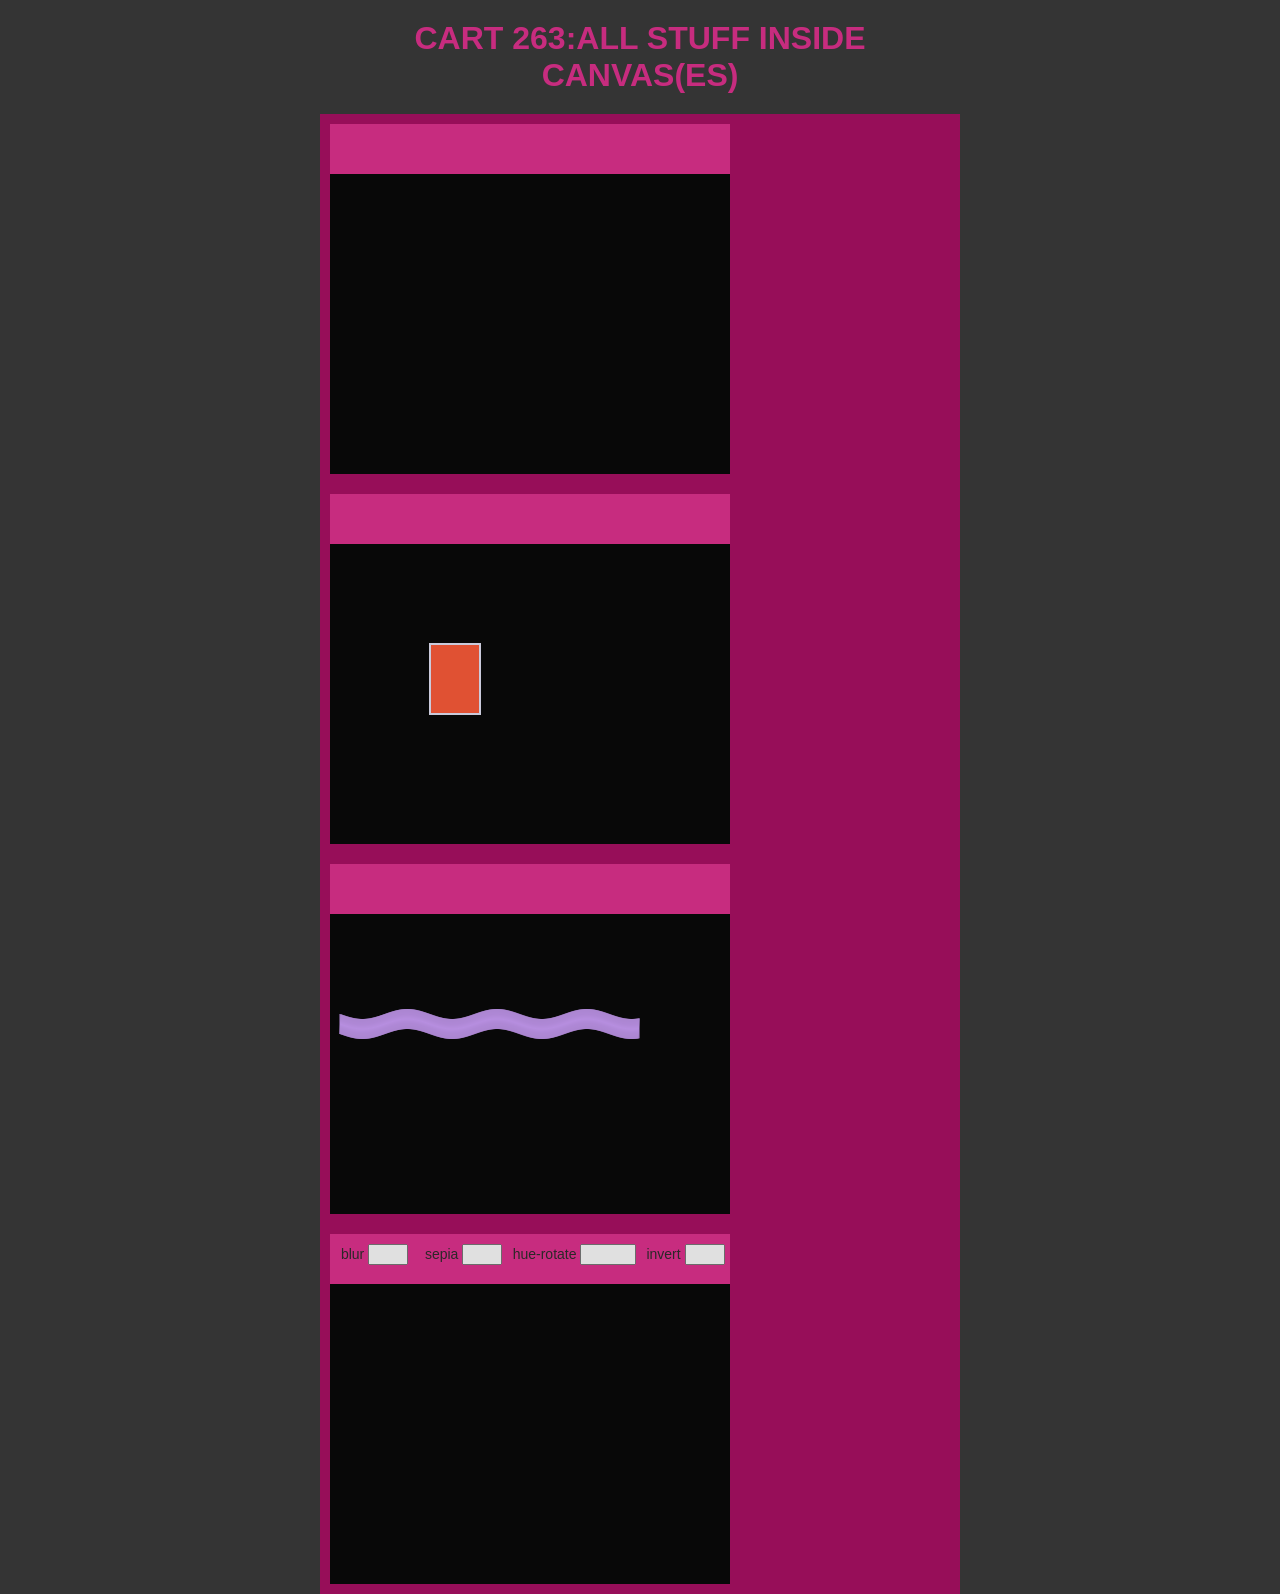
<file: TASKS/CART263-TASK-6/CART263-TASK-6/index.html>
<!DOCTYPE html>
<htmL>

<head>
    <title> CART 263: ALL STUFF INSIDE THE CANVAS</title>
    <!-- link to css-->
    <link rel="stylesheet" href="css/all_stuff.css">
    <!-- link to main script-->
    <script src="js/VideoObj.js"></script>
    <script src="js/FreeStyleObj.js"></script>
    <script src="js/RectangularObj.js"></script>
    <script src="js/CircularObj.js"></script>
    <script src="js/DrawingBoard.js"></script>
    <script src="js/start.js"></script>
</head>

<body>
    <h1> CART 263:ALL STUFF INSIDE CANVAS(ES) </h1>
    <video id="video-birds" src="videos/b1_s.mov" autoplay="autoplay" hidden></video>
    <main>
        <div class="container">
            <div class="button-g">
                <!-- button-->
            </div>
            <canvas class="canvases" width=400 height=300 id="partA"></canvas>
        </div>
        <div class="container">
            <div class="button-g">
                <!-- button-->
            </div>
            <canvas class="canvases" width=400 height=300 id="partB"></canvas>
        </div>
        <div class="container">
            <div class="button-g">
                <!-- button-->
            </div>
            <canvas class="canvases" width=400 height=300 id="partC"></canvas>
        </div>
        </div>

        <div class="container">
            <div class="button-g">

                <span id="filter_button_blur">
                    <span> blur</span>
                    <input id="blurnum" type="number" min="0" max="8" />
                </span>

                <!-- button-->
                <span id="filter_button_sepia">
                    <span> sepia</span>
                    <input id="sepianum" type="number" min="0" max="0" />
                </span>

                 <!-- button 2-->
                 <span id="filter_button_hue">
                    <span> hue-rotate</span>
                    <input id="huenum" type="number" min="0" max="360" />
                </span>

                 <!-- button 2-->
                 <span id="filter_button_invert">
                    <span> invert</span>
                    <input id="invertnum" type="number" min="0" max="0" />
                </span>

            </div>
            <canvas class="canvases" width=400 height=300 id="partD"></canvas>
        </div>


    </main>
</body>

</html>
</file>
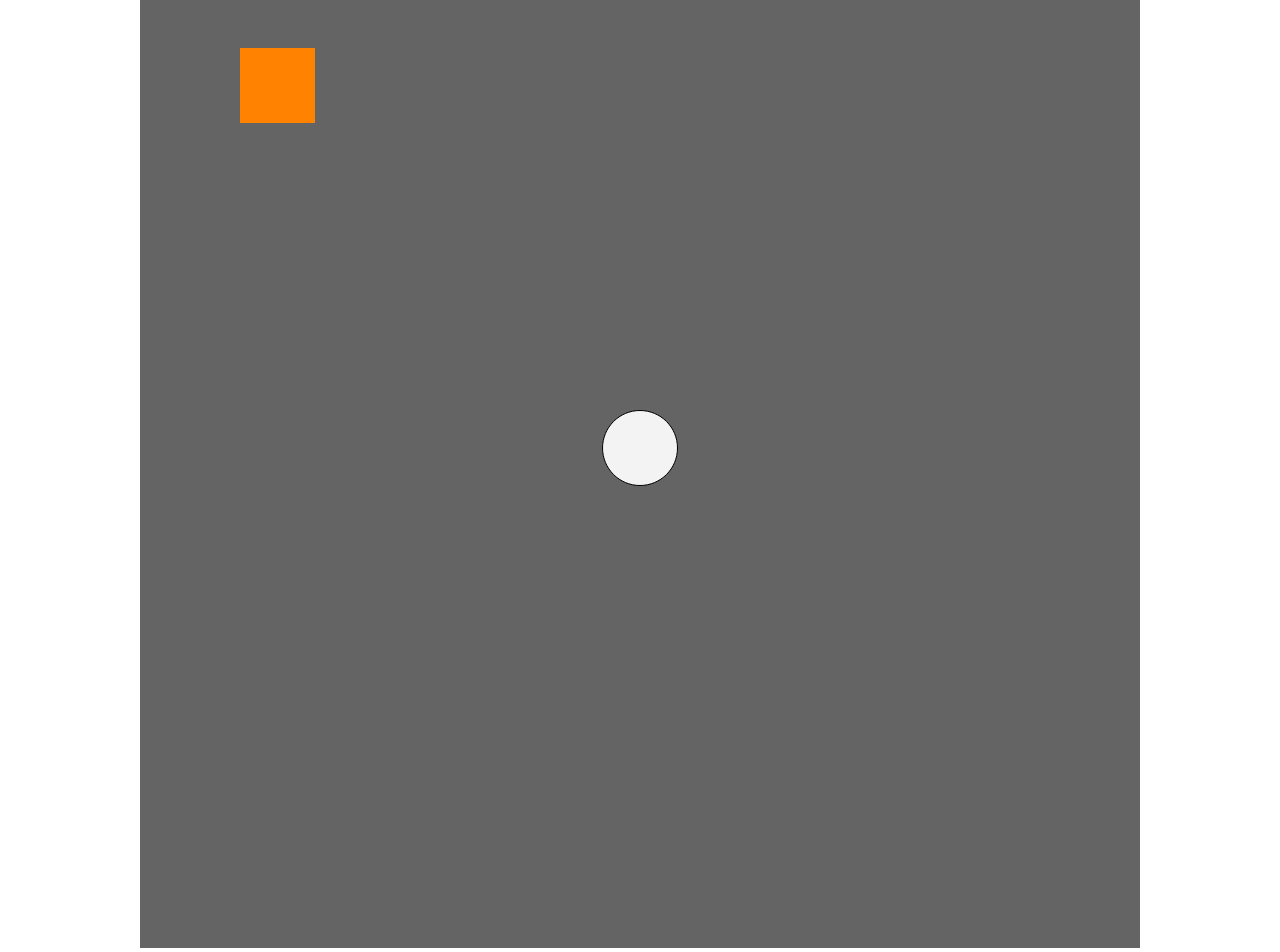
<file: TASKS/Task1/p5-rev-template/index.html>
<!DOCTYPE html>
<html lang="">

<head>
  <meta charset="utf-8">
  <meta name="viewport" content="width=device-width, initial-scale=1.0">

  <title> P5 REV :</title>

  <!-- CSS stylesheet(s) -->
  <link rel="stylesheet" type="text/css" href="css/style.css" />

  <!-- Library script(s) -->
  <script src="js/libraries/p5.min.js"></script>
  <script src="js/libraries/p5.sound.min.js"></script>

  <!-- My script(s) -->
  <script src="js/Question5.js"></script>


</head>

<body>
  <!-- HTML would go here if needed. -->
</body>

</html>
</file>
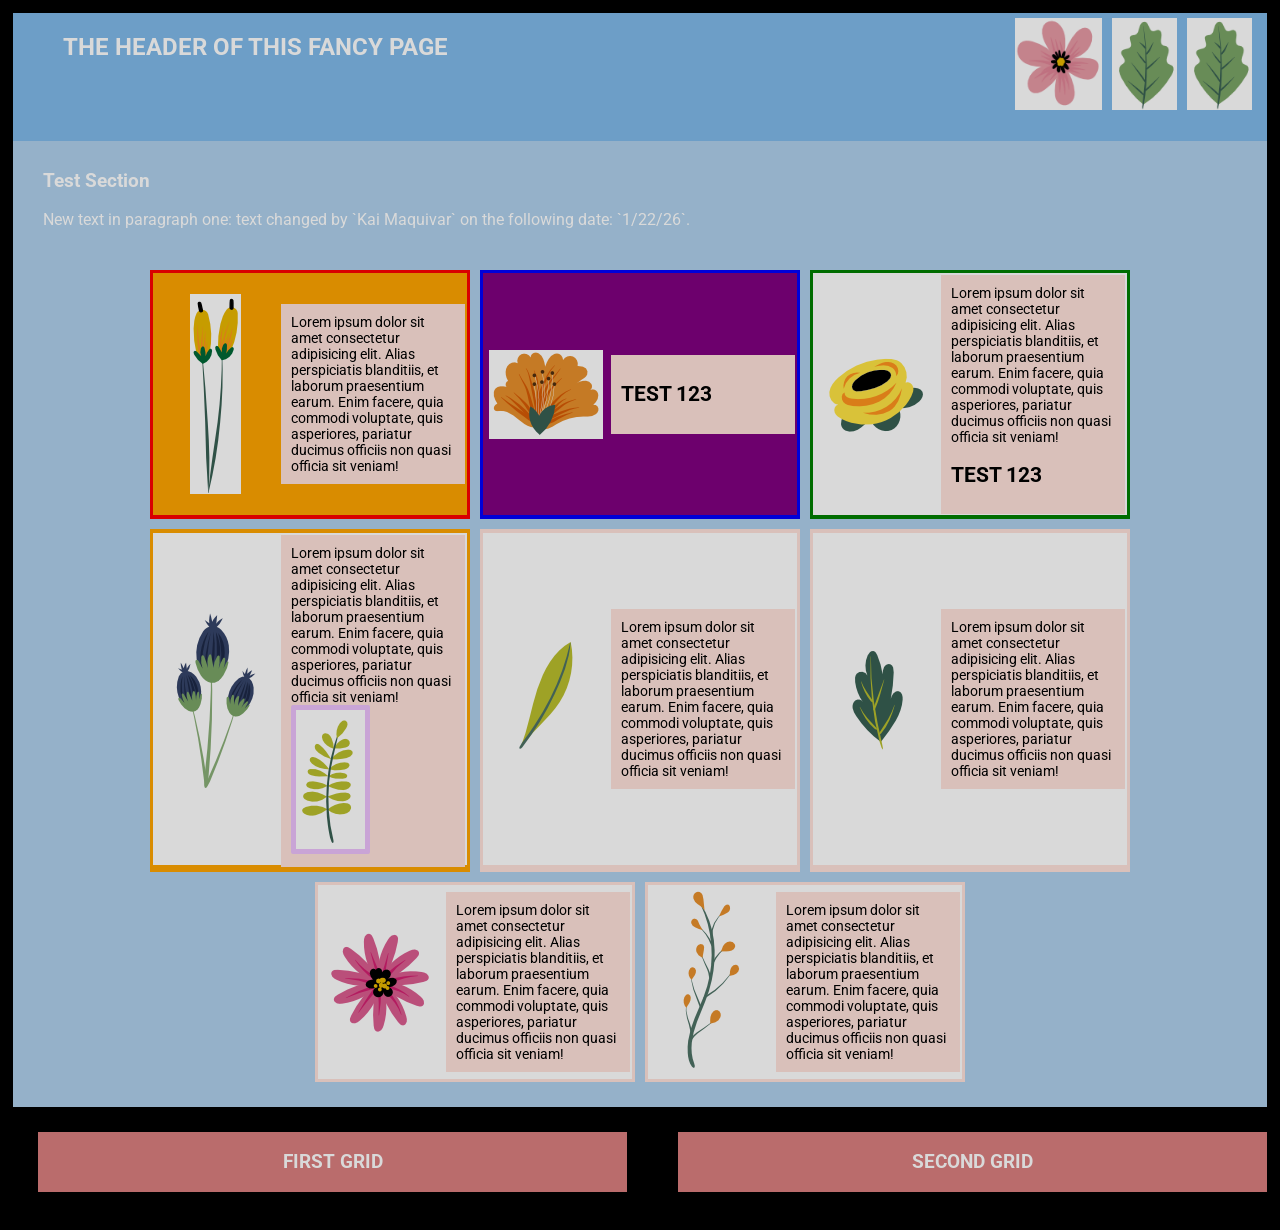
<file: TASKS/CART263-TASK-2/CART263-TASK-2/CART263-TASK-2.html>
<!DOCTYPE html>
<title>TASK 2</title>
<meta charset="utf-8" />
<link rel="preconnect" href="https://fonts.gstatic.com" />
<link href="https://fonts.googleapis.com/css2?family=Roboto&display=swap" rel="stylesheet" />
<link rel="stylesheet" type="text/css" href="task-2-styles/style.css" />
<script src="task-2-js/script.js"></script>
</head>

<body>
    <header>
        <h2> The header of this fancy page</h2>
        <div class="image-header-box">
            <img src="task-2-images/two.png" />
            <img src="task-2-images/two.png" />
            <img src="task-2-images/two.png" />
        </div>
    </header>
    <main class="flex-box-container">
        <section class="main-content">
            <h3>Test Section</h3>
            <p id="1">
                Lorem ipsum dolor sit amet consectetur adipisicing elit. Alias perspiciatis blanditiis, et
                laborum praeajajajajajsentium earum. Enim facere, quia commodi voluptate, quis asperiores, pariatur
                ducimus
                officiis non
                quasi officia sit veniam!
            </p>
        </section>

        <section id="parent">
            <div class="inner-container">
                <div class="content-container">
                    <div class="img-container">
                        <img class="img-image" src="task-2-images/sixteen.png" />
                    </div>
                    <p id="2" class="img-descript">Lorem ipsum dolor sit amet consectetur adipisicing elit. Alias
                        perspiciatis blanditiis, et
                        laborum praesentium earum. Enim facere, quia commodi voluptate, quis asperiores, pariatur
                        ducimus officiis non
                        quasi officia sit veniam!</p>

                </div>
            </div>
            <div class="inner-container">
                <div class="content-container">
                    <div class="img-container">
                        <img class="img-image" src="task-2-images/eight.png" />
                    </div>
                    <p id="3" class="img-descript">Lorem ipsum dolor sit amet consectetur adipisicing elit. Alias
                        perspiciatis blanditiis, et
                        laborum praesentium earum. Enim facere, quia commodi voluptate, quis asperiores, pariatur
                        ducimus officiis non
                        quasi officia sit veniam!</p>

                </div>
            </div>
            <div class="inner-container">

                <div class="content-container">
                    <div class="img-container">
                        <img class="img-image" src="task-2-images/eleven.png" />
                    </div>
                    <p id="4" class="img-descript">Lorem ipsum dolor sit amet consectetur adipisicing elit. Alias
                        perspiciatis blanditiis, et
                        laborum praesentium earum. Enim facere, quia commodi voluptate, quis asperiores, pariatur
                        ducimus officiis non
                        quasi officia sit veniam!</p>

                </div>
            </div>
            <div class="inner-container">
                <div class="content-container">
                    <div class="img-container">
                        <img class="img-image" src="task-2-images/fifteen.png" />
                    </div>
                    <p id="5" class="img-descript">Lorem ipsum dolor sit amet consectetur adipisicing elit. Alias
                        perspiciatis blanditiis, et
                        laborum praesentium earum. Enim facere, quia commodi voluptate, quis asperiores, pariatur
                        ducimus officiis non
                        quasi officia sit veniam!</p>

                </div>
            </div>
            <div class="inner-container">
                <div class="content-container">
                    <div class="img-container">
                        <img class="img-image" src="task-2-images/five.png" />
                    </div>
                    <p id="6" class="img-descript">Lorem ipsum dolor sit amet consectetur adipisicing elit. Alias
                        perspiciatis blanditiis, et
                        laborum praesentium earum. Enim facere, quia commodi voluptate, quis asperiores, pariatur
                        ducimus officiis non
                        quasi officia sit veniam!</p>

                </div>
            </div>
            </div>
            <div class="inner-container">
                <div class="content-container">
                    <div class="img-container">
                        <img class="img-image" src="task-2-images/three.png" />
                    </div>
                    <p id="7" class="img-descript">Lorem ipsum dolor sit amet consectetur adipisicing elit. Alias
                        perspiciatis blanditiis, et
                        laborum praesentium earum. Enim facere, quia commodi voluptate, quis asperiores, pariatur
                        ducimus officiis non
                        quasi officia sit veniam!</p>

                </div>
            </div>
            </div>
            <div class="inner-container">
                <div class="content-container">
                    <div class="img-container">
                        <img class="img-image" src="task-2-images/twelve.png" />
                    </div>
                    <p id="8" class="img-descript">Lorem ipsum dolor sit amet consectetur adipisicing elit. Alias
                        perspiciatis blanditiis, et
                        laborum praesentium earum. Enim facere, quia commodi voluptate, quis asperiores, pariatur
                        ducimus officiis non
                        quasi officia sit veniam!</p>

                </div>
            </div>
            </div>
            <div class="inner-container">
                <div class="content-container">
                    <div class="img-container">
                        <img class="img-image" src="task-2-images/seventeen.png" />
                    </div>
                    <p id="9" class="img-descript">Lorem ipsum dolor sit amet consectetur adipisicing elit. Alias
                        perspiciatis blanditiis, et
                        laborum praesentium earum. Enim facere, quia commodi voluptate, quis asperiores, pariatur
                        ducimus officiis non
                        quasi officia sit veniam!</p>

                </div>
            </div>
            </div>
        </section>
    </main>
    <section class="grids">
        <div class="grid-container">
            <h3>FIRST GRID</h3>
            <section id="new-grid"></section>
        </div>
        <div class="grid-container">
            <h3>SECOND GRID</h3>
            <section id="new-grid-three"></section>
    </section>
    </div>
</body>

</html>
</file>
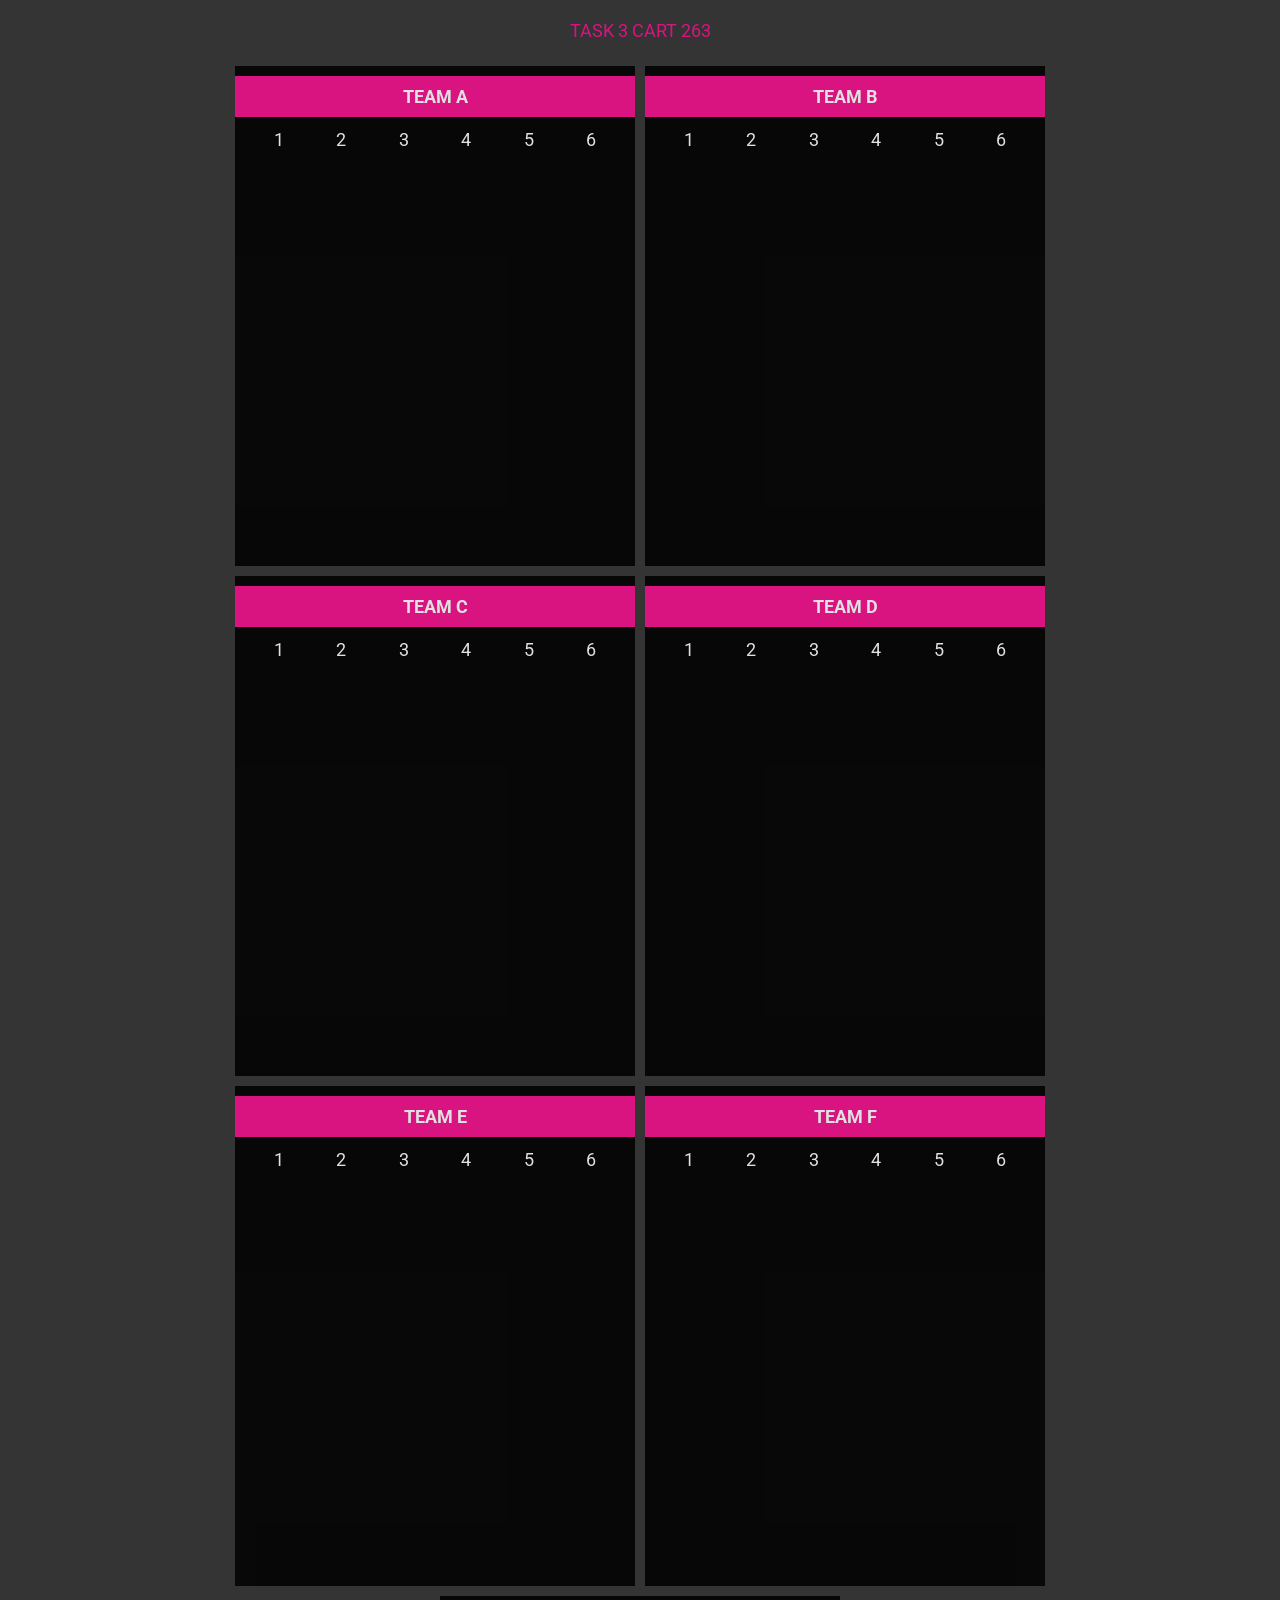
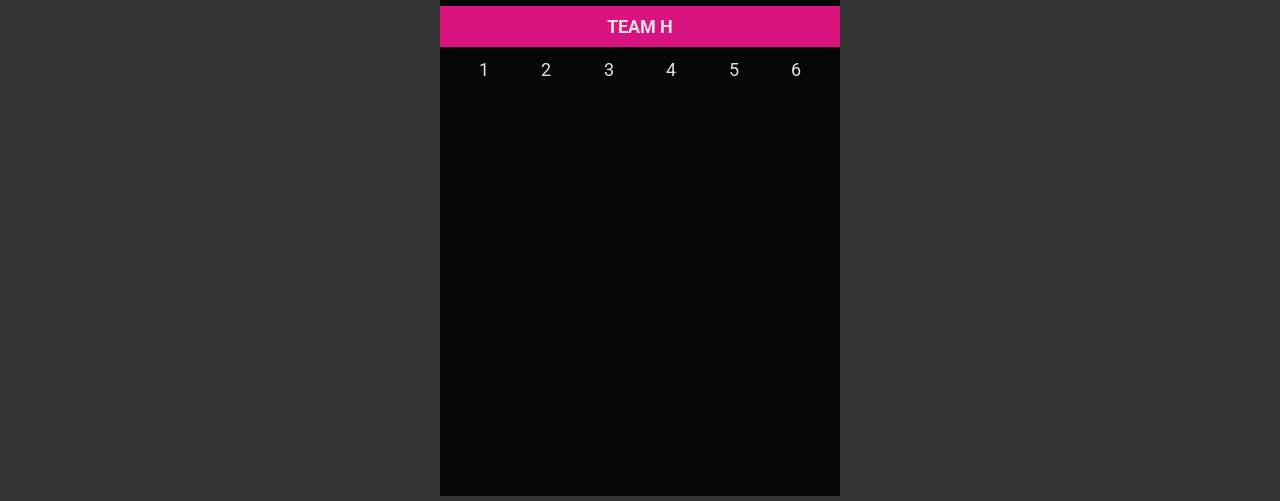
<file: TASKS/CART263-TASK-3/CART263-TASK-3/CART263-TASK-3.html>
<!DOCTYPE html>
<title>-WEEK 4 : TASK_3</title>
<meta charset="utf-8" />
<link rel="preconnect" href="https://fonts.gstatic.com" />
<link href="https://fonts.googleapis.com/css2?family=Roboto&display=swap" rel="stylesheet" />
<link rel="stylesheet" type="text/css" href="task-3-css/style.css" />

</head>

<body>
  <header>
    TASK 3 CART 263
  </header>
  <main>
    <section class="flex-box">

       <!-- TEAM A-->
      <section id="TEAM_A" class="teamCanvas">
        <h5>TEAM A</h5>
        <div class = "team-nav"><p>1</p><p>2</p><p>3</p><p>4</p><p>5</p><p>6</p></div>
        <div class = "aniCanvas" id = "ani_canvA_A" style ="display:none;"></div>
        <div class = "aniCanvas" id = "ani_canvA_B" style ="display:none;"></div>
        <div class = "aniCanvas" id = "ani_canvA_C" style ="display:none;"></div>
        <div class = "aniCanvas" id = "ani_canvA_D" style ="display:none;"></div>
      </section>

       <!-- TEAM B-->
      <section id="TEAM_B" class="teamCanvas">
        <h5>TEAM B</h5>
        <div class = "team-nav"><p>1</p><p>2</p><p>3</p><p>4</p><p>5</p><p>6</p></div>
        <div class = "aniCanvas" id = "ani_canvB_A" style ="display:none;"></div>
        <div class = "aniCanvas" id = "ani_canvB_B" style ="display:none;"></div>
        <div class = "aniCanvas" id = "ani_canvB_C" style ="display:none;"></div>
        <div class = "aniCanvas" id = "ani_canvB_D" style ="display:none;"></div>
      </section>

      <!-- TEAM C-->
      <section id="TEAM_C" class="teamCanvas">
        <h5>TEAM C</h5>
        <div class = "team-nav"><p>1</p><p>2</p><p>3</p><p>4</p><p>5</p><p>6</p></div>
        <div class = "aniCanvas" id = "ani_canvC_A" style ="display:none;"></div>
        <div class = "aniCanvas" id = "ani_canvC_B" style ="display:none;"></div>
        <div class = "aniCanvas" id = "ani_canvC_C" style ="display:none;"></div>
        <div class = "aniCanvas" id = "ani_canvC_D" style ="display:none;"></div>
      </section>

      <!-- TEAM D-->
      <section id="TEAM_D" class="teamCanvas">
        <h5>TEAM D</h5>
        <div class = "team-nav"><p>1</p><p>2</p><p>3</p><p>4</p><p>5</p><p>6</p></div>
        <div class = "aniCanvas" id = "ani_canvD_A" style ="display:none;"></div>
        <div class = "aniCanvas" id = "ani_canvD_B" style ="display:none;"></div>
        <div class = "aniCanvas" id = "ani_canvD_C" style ="display:none;"></div>
        <div class = "aniCanvas" id = "ani_canvD_D" style ="display:none;"></div>
      </section>

       <!-- TEAM E-->
      <section id="TEAM_E" class="teamCanvas">
        <h5>TEAM E</h5>
        <div class = "team-nav"><p>1</p><p>2</p><p>3</p><p>4</p><p>5</p><p>6</p></div>
        <div class = "aniCanvas" id = "ani_canvE_A" style ="display:none;"></div>
        <div class = "aniCanvas" id = "ani_canvE_B" style ="display:none;"></div>
        <div class = "aniCanvas" id = "ani_canvE_C" style ="display:none;"></div>
        <div class = "aniCanvas" id = "ani_canvE_D" style ="display:none;"></div>
      </section>

    <!-- TEAM F-->
      <section id="TEAM_F" class="teamCanvas">
        <h5>TEAM F </h5>
        <div class = "team-nav"><p>1</p><p>2</p><p>3</p><p>4</p><p>5</p><p>6</p></div>
        <div class = "aniCanvas" id = "ani_canvF_A" style ="display:none;"></div>
        <div class = "aniCanvas" id = "ani_canvF_B" style ="display:none;"></div>
        <div class = "aniCanvas" id = "ani_canvF_C" style ="display:none;"></div>
        <div class = "aniCanvas" id = "ani_canvF_D" style ="display:none;"></div>
    </section>

        <!-- SABINE TEST-->
    <section id="TEAM_H" class="teamCanvas">
      <h5>TEAM H </h5>
      <div class = "team-nav"><p>1</p><p>2</p><p>3</p><p>4</p><p>5</p><p>6</p></div>
      <div class = "aniCanvas" id = "ani_canvH_A" style ="display:none;"></div>
      <div class = "aniCanvas" id = "ani_canvH_B" style ="display:none;"></div>
      <div class = "aniCanvas" id = "ani_canvH_C" style ="display:none;"></div>
      <div class = "aniCanvas" id = "ani_canvH_D" style ="display:none;"></div>
    </section>
  </section>
  </main>


  
  <!-- CART 263 TEAMS-->
   <script src= "task-3-js/buttonsAndFrame.js"></script>
  <script src="task-3-js/team-a.js"></script>
  <script src="task-3-js/team-b.js"></script>
  <script src="task-3-js/team-c.js"></script>
  <script src="task-3-js/team-d.js"></script>
  <script src="task-3-js/team-e.js"></script>
  <script src="task-3-js/team-f.js"></script>

    <!-- SABINE TEST-->
  <script src="task-3-js/team-h.js"></script>
</body>

</html>
</file>
<file: TASKS/CART263-TASK-6/CART263-TASK-6/css/all_stuff.css>
body {
    background: rgb(52, 52, 52);
    margin: 0;
    padding: 0;
    color: rgb(42, 38, 38);
    opacity: .85;
    font-family: 'Roboto', sans-serif;
    width: 100vw;
}

h1 {
  
    width: 50vw;
    margin: 0 auto;
    margin-top:20px;
    text-align: center;
    color: rgb(226, 43, 141);

}

main {
    width: 50vw;
    margin: 0 auto;
    margin-top:20px;
    text-align: center;
    background:rgb(169, 8, 96);
    display:flex;
    flex-wrap:wrap;
    position:relative;

}
.canvases{
    width:400px;
    height:300px;
    background:black;
    position:relative;
    /* position:absolute; */
}
.container{
    margin:10px;
    width:400px;
    height:350px;
    background:white;
}
.container .button-g{
    background:rgb(226, 43, 141);
    height:50px;
    display:flex;
    justify-content: space-around;
}
#filter_button_blur, #filter_button_sepia, #filter_button_hue, #filter_button_invert{
    padding-top:10px;
    height:40px;
    min-width:20%;
    font-size:14px;
}
</file>
<file: TASKS/Task1/p5-rev-template/css/style.css>
body {
  padding: 0;
  margin: 0;
  display: grid;
  justify-content: center;
  align-content: center;
  height: 100vh;
  overflow: hidden;
}
</file>
<file: TASKS/CART263-TASK-2/CART263-TASK-2/task-2-styles/style.css>
body{
    background:black;
    margin:1%;
    padding:0;
    color:white;
    background:#000000;
    opacity: .85;
    font-family: 'Roboto', sans-serif;
  }

  header{
    background-color:#80baea;
    display:flex;
    min-height:60px;
    text-transform: uppercase;
    justify-content:space-between;
  }
  header h2{
   width:50%;
   margin-left:50px;
  }
  .image-header-box{
    display:flex;
    width:50%;
   justify-content:right;
   margin-right:10px; 

  }
  
  .image-header-box img{
    display: inline-block;
    height:calc(80% - 10px);
    margin: 5px;
  }

  main{
    background-color:#afd1ed;
}
.main-content{
    padding-left:30px; 
    padding-right:30px; 
    padding-top:10px; 

}
#parent{
    display: flex;
    flex-wrap: wrap;
    padding:20px;
   justify-content:center
}
  .inner-container{
    background-color: #ffe2db;
    width:320px;
    min-height:200px;
    margin:5px;
  }

  .content-container{
    margin:1%;
    width:98%;
    height:97%;
    background:white;
    display:flex;
    flex-wrap: wrap;
    align-items:center;
    justify-content:center;
  }
  .img-container{
    width:calc(40% - 4px);
    /* height:100%; */
    /* background:green; */
    display: flex;
    justify-content: center;
    margin:2px;

}
 
  .img-descript{
    color:black;
    background:#ffe2db;
    width:calc(60% - (4px + 20px));
    margin:2px;
    padding:10px;
    font-size: 14px;
   
  }

  .newStyle{
    border: 5px solid;
    border-radius: 2px;
    border-color: rgb(237, 193, 252);
    background-color: rgb(223, 127, 255);
    padding:0;
  }

  .testDiv{
    border: 1px solid;
    border-radius: 1px;
    border-color: aquamarine;
    width:40px;
    height:40px;
    background:red;
    position:absolute;
    font-size:10px;
    color:black;
}

.grids{
  display:flex;
  width:100vw;
  min-width:1000px;
}
.grid-container{
  width:48%;
  background:rgb(219, 127, 127);
  margin:2%;
  text-align: center;
  position:relative;

}

#new-grid{
  position:relative;
  background:white;


}
#new-grid-three{
  position:relative;
  background:white;
}
</file>
<file: TASKS/CART263-TASK-3/CART263-TASK-3/task-3-css/style.css>
body {
  background: rgb(52, 52, 52);
  margin: 0;
  padding: 0;
  color: white;
  opacity: .85;
  font-family: 'Roboto', sans-serif;

}

main {
  margin: 0;
  width: 100%;
}

header {
  margin: 0 auto;
  margin-top: 20px;
  color: rgba(246, 15, 142, 1.0);
  /* color:#cdcaca; */
  text-align: center;
  width: 90%;
  padding: 0;
  background: rgb(52, 52, 52);
  font-size: 18px;

}

.flex-box {
  margin: 0 auto;
  margin-top: 20px;
  width: 90%;
  display: flex;
  /* background:green; */
  flex-wrap: wrap;
  justify-content: center;
}

.teamCanvas {
  background: black;
  width: 400px;
  height: 500px;
  margin: 5px;
  position: relative;
}

.teamCanvas p {
  color: white;
  padding: 0;
  margin: 0;
  text-align: center;
  margin-top: 10px;
  margin-bottom: 10px;
  width: 20%;
  font-size: 18px;
  text-align: center;
  border: 2px;
  border-style: solid;
  border-color: black;
}

.teamCanvas p:hover {
  border: 2px;
  background: white;
  border-style: solid;
  border-color: rgba(246, 15, 142, 1.0);
  background: white;
  cursor: pointer;
  color: rgba(246, 15, 142, 1.0);
}

.team-nav {
  justify-content: space-around;
  display: flex;
  width: 375px;
  margin: 0 auto;

}



h5 {
  margin: 0;
  text-align: center;
  margin-top: 10px;
  background: rgba(246, 15, 142, 1.0);
  padding: 10px;
  font-size: 18px;
}

.aniCanvas {
  border: 2px;
  background: white;
  border-style: solid;
  border-color: rgba(246, 15, 142, 1.0);
  width: 375px;
  height: 375px;
  margin: 0 auto;
  position: relative;
}

.active-button {
  color: white;
  background: rgba(246, 15, 142, 1.0);
}

/*CSS TEAM H**/

.TEAM_H_box {
  width: max-content;
  background-color: rgb(34, 29, 41);
  position: absolute;
  color: white;
  margin: 10px;
  padding: 12px;

}

.team_e_box {
  width: max-content;
  background-color: rgb(34, 29, 41);
  position: absolute;
  color: white;
  margin: 1px;
  padding: 12px;
  overflow: hidden;
}

.TEAM_H_box:hover {
  background-color: rgb(255, 0, 0);
  cursor: pointer;

}

.TEAM_H_circle {
  border-radius: 10px;
  ;
  background-color: rgb(223, 30, 117);
  position: absolute;
  transform: translate(-50%, -50%);
}

.TEAM_E_RECT {
  background-color: rgb(0, 30, 117);
  position: absolute;
  transform: translate(-50%, -50%);
}

.TEAM_H_h_cell {
  width: 1px;
  height: 20px;
  background-color: rgb(177, 150, 215);
  position: absolute;
  transform: translate(-50%, -50%);
}

.TEAM_H_h_cell:hover {
  background-color: rgb(225, 217, 235);

}

.TEAM_H_h_word {
  font-size: 16px;
  color: white;
  /* position:absolute; */

  background-color: rgba(228, 200, 208, .7);
  display: inline-block;
  margin: 2px;
  padding: 2px;
  border-style: dotted;
  border-color: rgb(199, 97, 141);
  border-width: 4px;


}

.TEAM_H_h_cell_D {
  position: absolute;
  border-radius: 10px;
  transform: translate(-50%, -50%);
}
</file>
